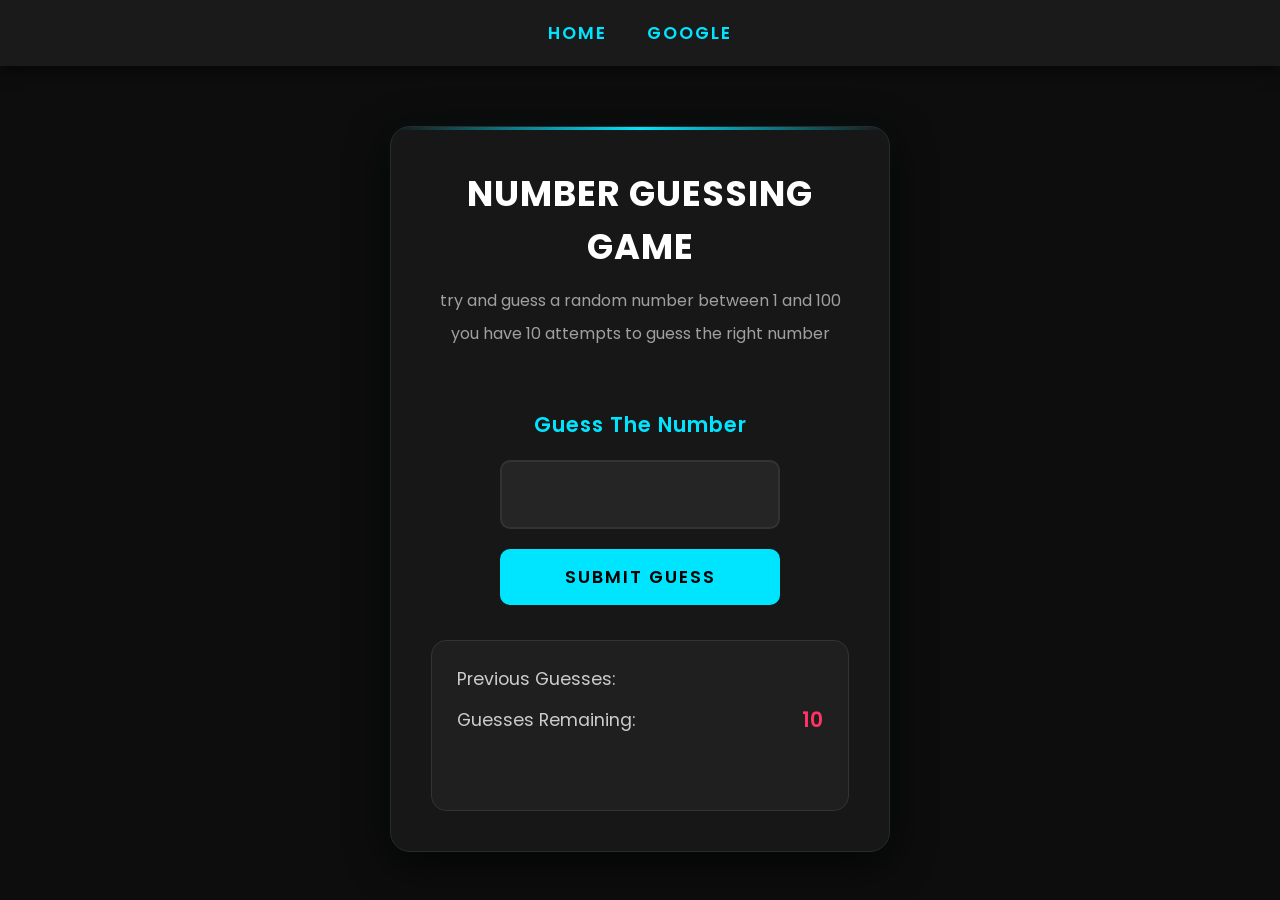
<file: guess the number/index.html>
<!DOCTYPE html>
<html lang="en">
<head>
    <meta charset="UTF-8">
    <meta name="viewport" content="width=device-width, initial-scale=1.0">
    <meta http-equiv="X-UA-Compatible" content="IE=edge">
    <title>Number guessing Game</title>
    <link rel="stylesheet" href="style.css">
</head>
<body>
    <nav>
        <a href="/"aria-current="page" >HOME</a>
        <a  target="_blank" href="https://www.google.com">google</a>
    </nav>
    <div id ="wrapper">
        <h1>Number Guessing Game</h1>
        <p>try and guess a random number between 1 and 100</p>
        <p>you have 10 attempts to guess the right number</p>
   <br>
   <form class="form">
    <label for="guessField" id ="guess" >Guess The Number</label>
    <input type="text" id ="guessField" class="guessField">
    <input type="submit" id="submit" value ="Submit Guess" class=" guessSubmit">
   </form>
   <div class="resultParas">
    <p>Previous Guesses: <span class="guesses"></span></p>
    <p>Guesses Remaining: <span class ="lastResult">10</span></p>
    <p class="lowOrHi"></p>
    

   </div>
    </div>
    <script src="index.js"></script>
    
</body>
</html>
</file>
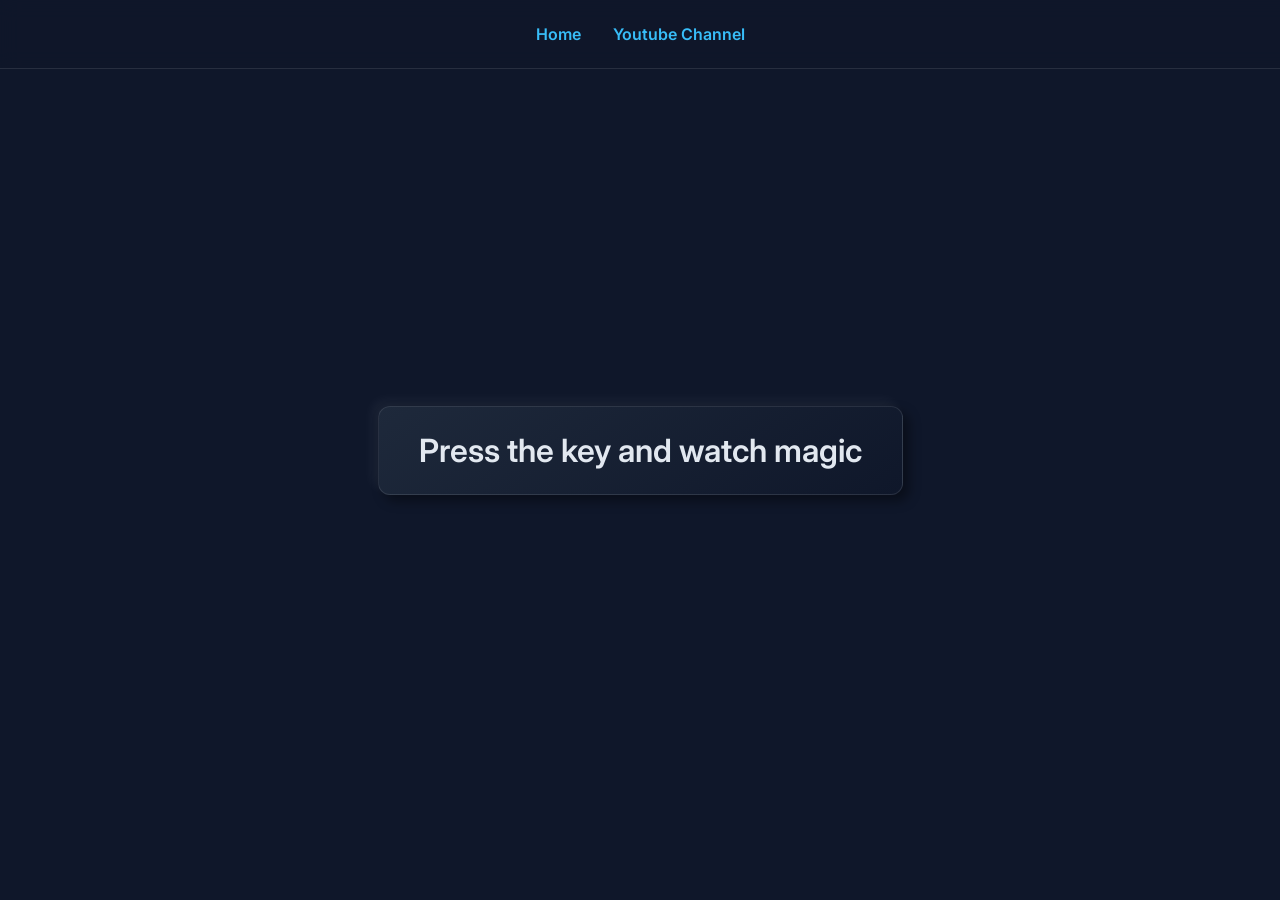
<file: keyboard/index.html>
<!DOCTYPE html>
<html lang="en">
<head>
    <meta charset="UTF-8">
    <meta name="viewport" content="width=device-width, initial-scale=1.0">
    <title>Keyboard</title>
    <link rel="stylesheet" href="style.css">
</head>
<body>
    <nav>
        <a href="/"aria-current="page">Home</a>
        <a target="_blank" href="https://www.youtube.com/">Youtube Channel</a>
    </nav>
    <div class ="project">
        <div id = "insert">
            <div class="key">Press the key and watch magic</div>
        </div>
    </div>  
    <script src="index.js"></script>
</body>
</html>
</file>
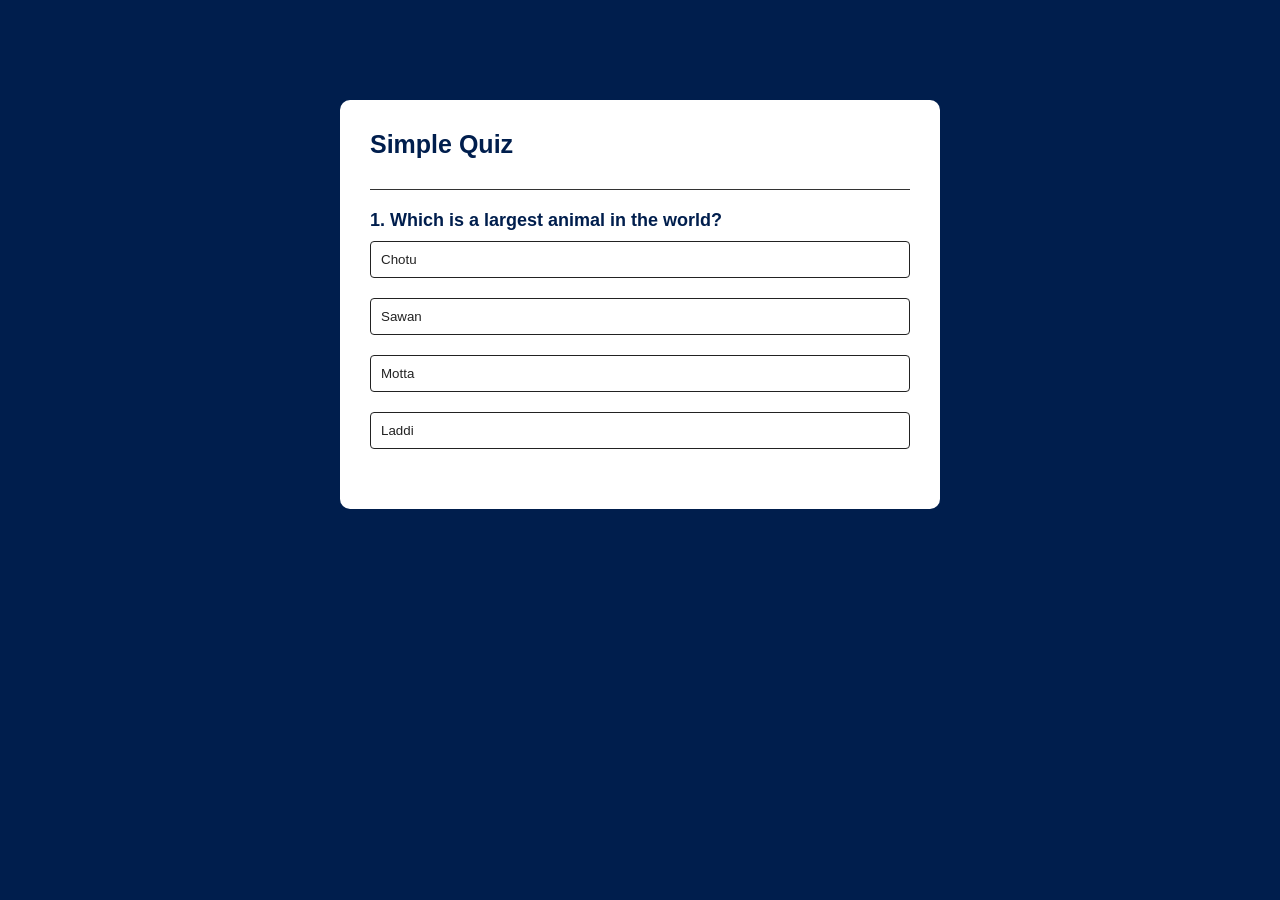
<file: QuizApp/index.html>
<!DOCTYPE html>
<html lang="en">
<head>
    <meta charset="UTF-8">
    <meta name="viewport" content="width=device-width, initial-scale=1.0">
    <title>Quiz App</title>
    <link rel="stylesheet" href="style.css">
</head>
<body>
    <div class="app">
        <h1>Simple Quiz</h1>
        <div class="quiz">
            <h2 id="question">Question goes here</h2>
            <div id="answer-buttons">
                <button class="btn">Answer 1</button>
                <button class="btn">Answer 2</button>
                <button class="btn">Answer 3</button>
                <button class="btn">Answer 4</button>
            </div>
            <button id="next-btn">Next</button>
        </div>
    </div>


    <script src="script.js"></script>
</body>
</html>
</file>
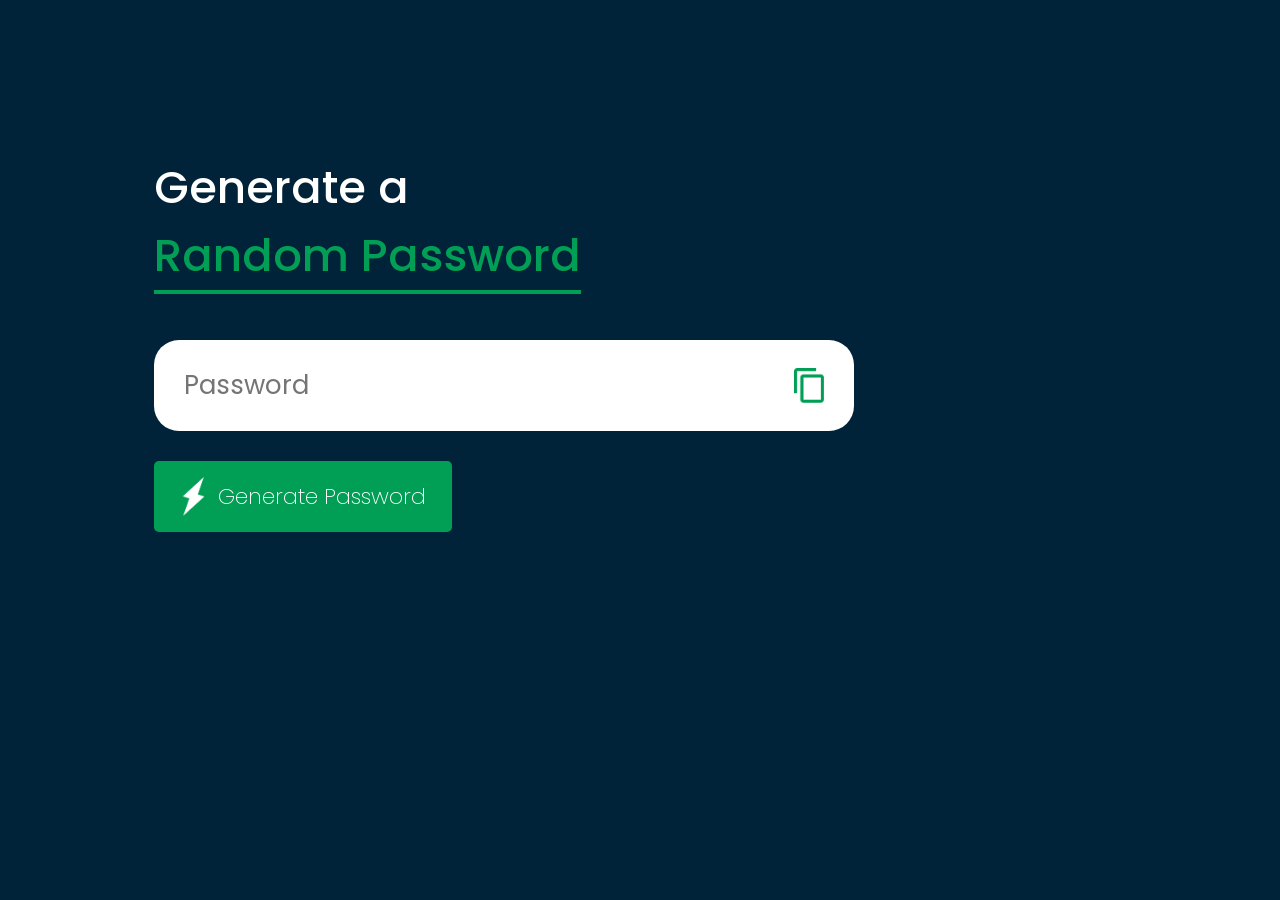
<file: random password/index.html>
<!DOCTYPE html>
<html lang="en">

<head>
    <meta charset="UTF-8">
    <meta name="viewport" content="width=device-width, initial-scale=1.0">
    <title>Random Password Generator</title>
    <link rel="preconnect" href="https://fonts.googleapis.com">
    <link rel="preconnect" href="https://fonts.gstatic.com" crossorigin>
    <link href="https://fonts.googleapis.com/css2?family=Poppins:wght@300;400;500;600&display=swap" rel="stylesheet">
    <link rel="stylesheet" href="style.css">
</head>

<body>
 <div class="container">
    <h1>Generate a <br><span>Random Password</span></h1>
    <div class="display">
        <input type="text" id="password" placeholder="Password">
        <img src="images-2/copy.png" onclick="copyPassword()" title="Copy password" alt="Copy">
    </div>
    <button onclick="createPassword()" id="btn"><img src="images-2/generate.png" alt="Generate">Generate Password</button>
 </div>

 <script>
    const passwordBox = document.getElementById("password");
    const length = 12;
    const upperCase = "ABCDEFGHIJKLMNOPQRSTUVWXYZ";
    const lowerCase = "abcdefghijklmnopqrstuvwxyz";
    const number = "0123456789";
    const specialSymbols = "!@#$%^&*()_+~|}{[]></-=";
    const allChars = upperCase + lowerCase + number + specialSymbols;

    function createPassword(){
        let password = "";
        password += upperCase[Math.floor(Math.random() * upperCase.length)];
        password += lowerCase[Math.floor(Math.random() * lowerCase.length)];
        password += number[Math.floor(Math.random() * number.length)];
        password += specialSymbols[Math.floor(Math.random() * specialSymbols.length)]; 
        
        while(length > password.length){
            password += allChars[Math.floor(Math.random() * allChars.length)];
        }
        passwordBox.value = password;
    }
    function copyPassword(){
        passwordBox.select();
        navigator.clipboard.writeText(passwordBox.value);

    }
   
       

 </script>
</body>
</html>
</file>
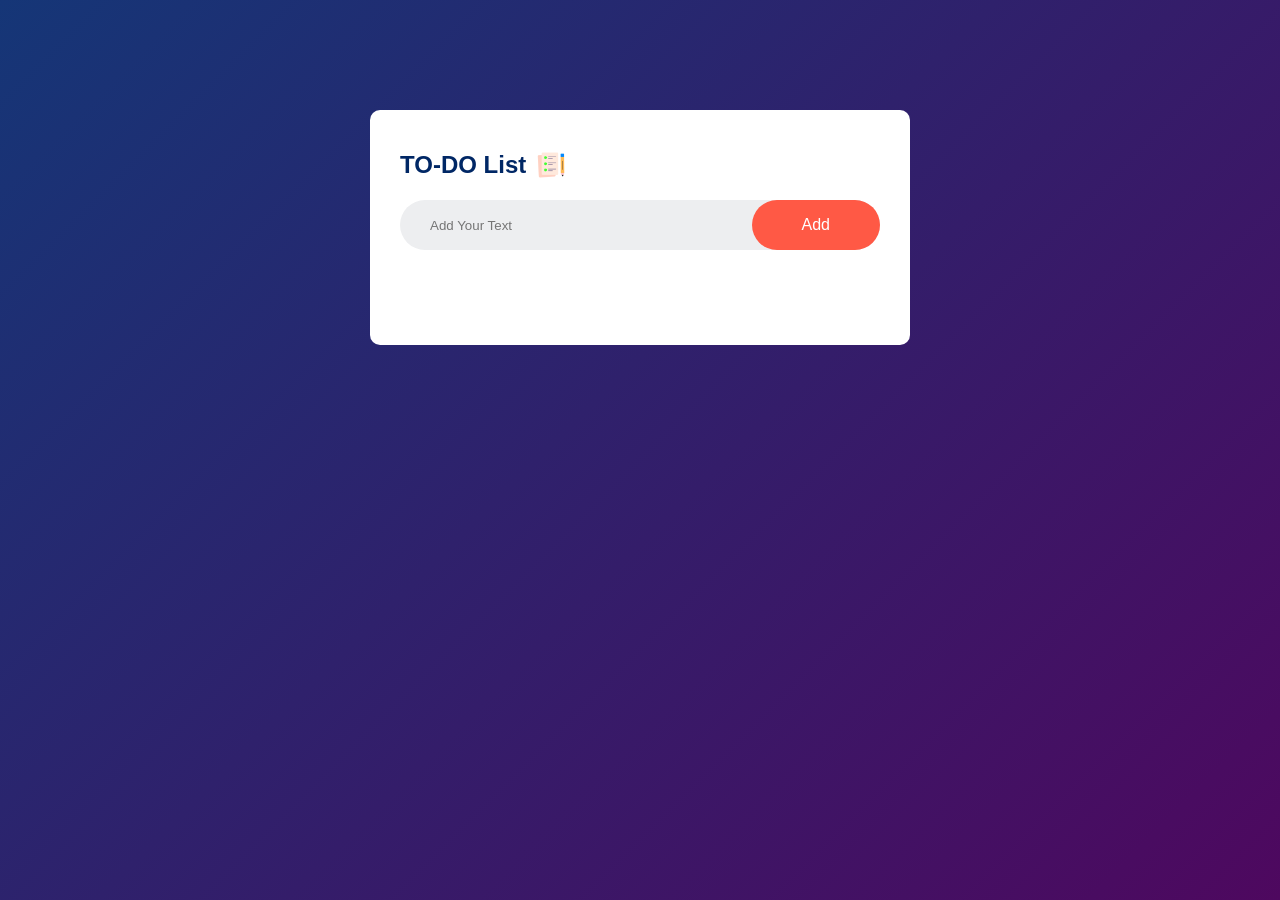
<file: todo/index.html>
<!DOCTYPE html>
<html lang="en">
<head>
    <meta charset="UTF-8">
    <meta name="viewport" content="width=device-width, initial-scale=1.0">
    <title>TO-DO List App</title>
    <link rel="stylesheet" href="style.css">
</head>
<body>
    <div class="container">
        <div class="todo-app">
            <h2>TO-DO List <img src="images/icon.png" alt=""></h2>
            <div class="row">
                <input type="text" id="input-box" placeholder="Add Your Text">
                <button onclick="AddTask()">Add</button>
            </div>
            <ul id="list-container">
                <!-- <li class="checked">Task 1</li>
                <li>Task 2</li>
                <li>Task 3</li> -->
                
            </ul>
        </div>
    </div>
    <script src="script.js"></script>
</body>
</html>
</file>
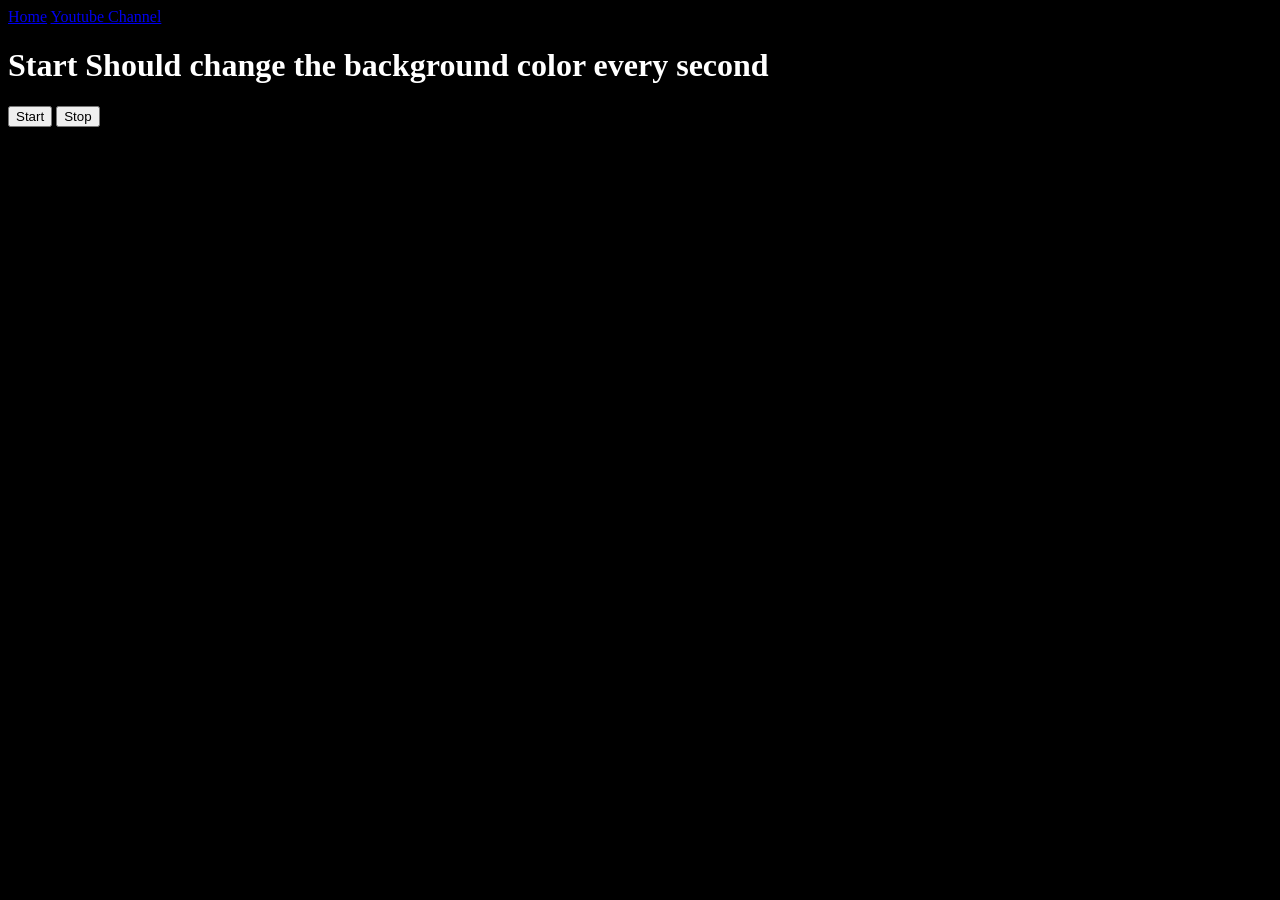
<file: unlimitedColor/index.html>
<!DOCTYPE html>
<html lang="en">

<head>
    <meta charset="UTF-8">
    <meta name="viewport" content="width=device-width, initial-scale=1.0">
    <title>Home</title>
</head>
<body style = "background-color: black;">
    <nav>
        <a href="/"aria-current="page">Home</a>
        <a target="_blank" href="https://www.youtube.com/">Youtube Channel</a>

    </nav>
    <h1 style="color: white">Start Should change the background color every second</h1>
    <button id ="start">Start</button>
    <button id ="stop">Stop</button>
    <script src="index.js"></script>

</body>

</html>
</file>
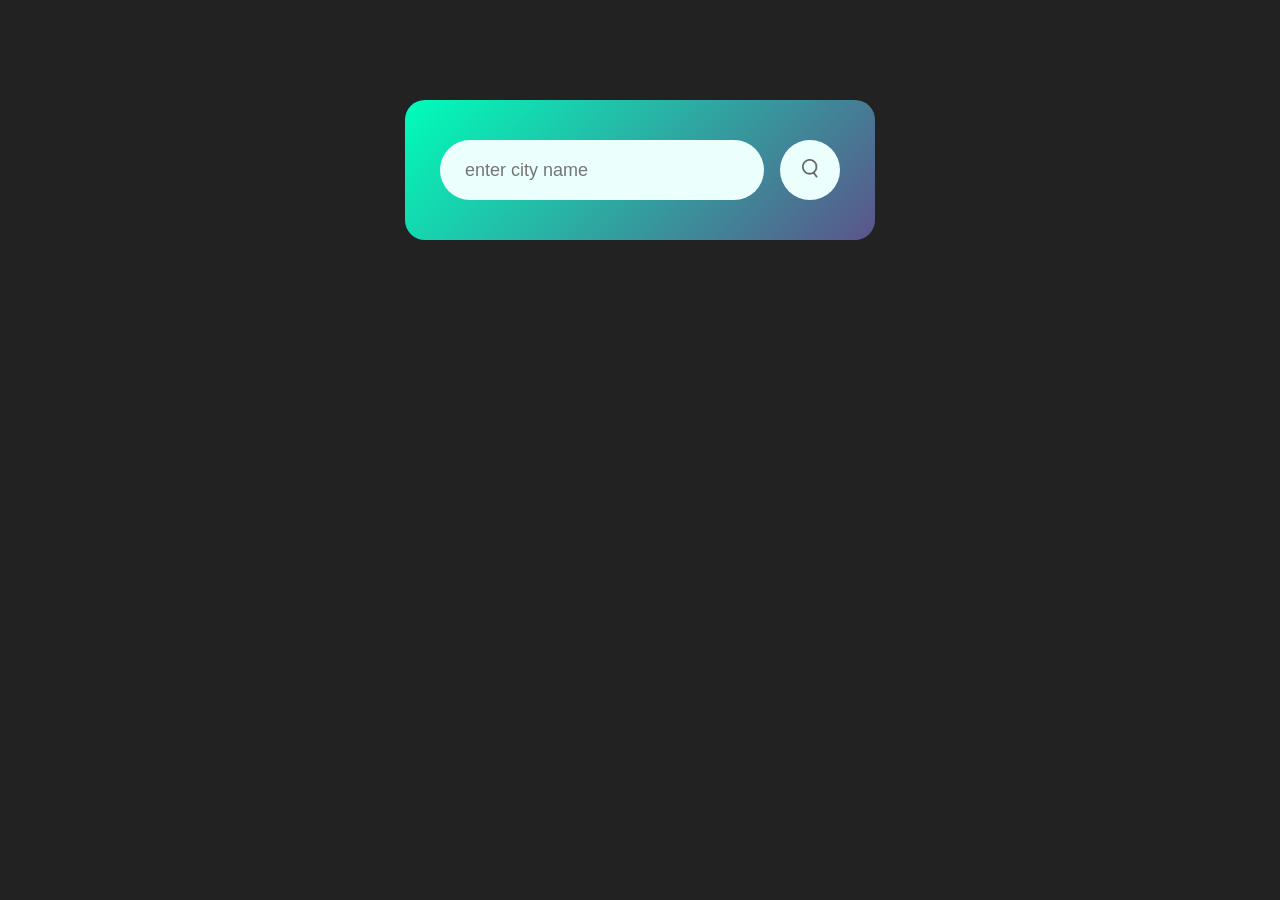
<file: weather app/index.html>
<!DOCTYPE html>
<html lang="en">
<head>
    <meta charset="UTF-8">
    <meta name="viewport" content="width=device-width, initial-scale=1.0">
    <title>Weather App</title>
    <link rel="stylesheet" href="style.css">
</head>
<body>
    <div class="card">
        <div class="search">
            <input type="text" placeholder="enter city name" spellcheck="false">
            <button><img src="images/search.png" alt="search icon"></button>
        </div>
        <div class="error">
            <p>INVALID CITY NAME</p>
        </div>
        <div class="weather">
            <img src="images/rain.png" class="weather-icon" alt="">
            <h1 class="temp">15°C</h1>
            <h2 class="city">New York</h2>
            <div class="details">
                <div class="col">
                    <img src="images/humidity.png" alt="">
                    <div>
                        <p class="humidity">50%</p>
                        <p>Humidity</p>
                    </div>
                </div>
                <div class="col">
                    <img src="images/wind.png" alt="">
                    <div>
                        <p class="wind">10km/h</p>
                        <p>Wind Speed</p>
                    </div>

                </div>
            </div>
        </div>
    </div>
    <script>
const apikey="25fccaa1e63f8eab2ecd393c6462b9c5";
const apiUrl="https://api.openweathermap.org/data/2.5/weather?units=metric&q=";
const searchbox=document.querySelector(".search input");
const searchbtn=document.querySelector(".search button");

async function checkweather(city){
    const response= await fetch(apiUrl+city+`&appid=${apikey}`);
    if(response.status==404){
        document.querySelector(".error").style.display="block";
        document.querySelector(".weather").style.display="none";
    }else{
    var data= await response.json();
    
    document.querySelector(".city").innerHTML=data.name;
    document.querySelector(".temp").innerHTML=Math.round(data.main.temp)+"°C";
    document.querySelector(".humidity").innerHTML=data.main.humidity+"%";
    document.querySelector(".wind").innerHTML=data.wind.speed+"km/h";
    if(data.weather[0].main=="Clouds"){
        document.querySelector(".weather-icon").src="images/clouds.png";
    }
    else if(data.weather[0].main=="Clear"){
        document.querySelector(".weather-icon").src="images/clear.png";
    }
    else if(data.weather[0].main=="Rain"){
        document.querySelector(".weather-icon").src="images/rain.png";
    }
    else if(data.weather[0].main=="Drizzle"){
        document.querySelector(".weather-icon").src="images/drizzle.png";
    }
    else if(data.weather[0].main=="Mist"){
        document.querySelector(".weather-icon").src="images/mist.png";
    }
    document.querySelector(".weather").style.display="block";
    document.querySelector(".error").style.display="none";
}

}
searchbtn.addEventListener('click',()=>{
  checkweather(searchbox.value);  
})


    </script>
    
</body>
</html>
</file>
<file: guess the number/style.css>
@import url('https://fonts.googleapis.com/css2?family=Poppins:wght@400;600&display=swap');

* {
    margin: 0;
    padding: 0;
    box-sizing: border-box;
    font-family: 'Poppins', sans-serif;
}

body {
    background-color: #0d0d0d;
    color: #e0e0e0;
    display: flex;
    flex-direction: column;
    align-items: center;
    min-height: 100vh;
}

nav {
    width: 100%;
    background-color: #1a1a1a;
    padding: 20px 30px;
    display: flex;
    justify-content: center;
    gap: 40px;
    box-shadow: 0 4px 15px rgba(0,0,0,0.6);
    margin-bottom: 60px;
}

nav a {
    color: #00e5ff;
    text-decoration: none;
    font-weight: 600;
    font-size: 1.1rem;
    transition: color 0.3s, text-shadow 0.3s;
    text-transform: uppercase;
    letter-spacing: 2px;
}

nav a:hover {
    color: #ffffff;
    text-shadow: 0 0 10px #00e5ff, 0 0 20px #00e5ff;
}

#wrapper {
    background: #171717;
    padding: 40px;
    border-radius: 20px;
    box-shadow: 0 10px 40px rgba(0, 0, 0, 0.8), 0 0 20px rgba(0, 229, 255, 0.05);
    max-width: 500px;
    width: 90%;
    text-align: center;
    border: 1px solid #2a2a2a;
    position: relative;
    overflow: hidden;
}

/* Optional subtle glow at the top edge of the card */
#wrapper::before {
    content: '';
    position: absolute;
    top: 0;
    left: 0;
    right: 0;
    height: 3px;
    background: linear-gradient(90deg, transparent, #00e5ff, transparent);
}

h1 {
    font-size: 2.2rem;
    color: #ffffff;
    margin-bottom: 15px;
    text-transform: uppercase;
    letter-spacing: 1px;
}

p {
    color: #a0a0a0;
    font-size: 1rem;
    margin-bottom: 8px;
}

.form {
    margin-top: 30px;
    display: flex;
    flex-direction: column;
    align-items: center;
    gap: 20px;
}

#guess {
    font-size: 1.3rem;
    font-weight: 600;
    color: #00e5ff;
    letter-spacing: 1px;
}

.guessField {
    background-color: #252525;
    border: 2px solid #333;
    color: #fff;
    padding: 15px;
    border-radius: 10px;
    font-size: 1.5rem;
    width: 100%;
    max-width: 280px;
    text-align: center;
    transition: all 0.3s ease;
    outline: none;
}

.guessField:focus {
    border-color: #00e5ff;
    box-shadow: 0 0 15px rgba(0, 229, 255, 0.3);
    background-color: #1e1e1e;
}

.guessSubmit {
    background-color: #00e5ff;
    color: #000;
    border: none;
    padding: 15px 30px;
    border-radius: 10px;
    font-size: 1.1rem;
    font-weight: 600;
    cursor: pointer;
    transition: background-color 0.3s, transform 0.1s, box-shadow 0.3s;
    width: 100%;
    max-width: 280px;
    text-transform: uppercase;
    letter-spacing: 2px;
}

.guessSubmit:hover {
    background-color: #00b3cc;
    box-shadow: 0 0 20px rgba(0, 229, 255, 0.4);
}

.guessSubmit:active {
    transform: scale(0.96);
}

.resultParas {
    margin-top: 35px;
    background-color: #1f1f1f;
    padding: 25px;
    border-radius: 15px;
    border: 1px solid #333;
}

.resultParas p {
    margin-bottom: 12px;
    font-size: 1.1rem;
    color: #ccc;
    display: flex;
    justify-content: space-between;
    align-items: center;
}

.resultParas p:last-child {
    margin-bottom: 0;
    justify-content: center;
}

.guesses {
    color: #ffffff;
    font-weight: 600;
    letter-spacing: 1px;
}

.lastResult {
    color: #ff3366; /* Bright pinkish-red for attempts */
    font-weight: 600;
    font-size: 1.3rem;
}

.lowOrHi {
    font-weight: 600;
    font-size: 1.3rem;
    margin-top: 20px;
    min-height: 30px;
    color: #ffd700; /* Default color, can be updated via JS */
}
</file>
<file: keyboard/style.css>
@import url('https://fonts.googleapis.com/css2?family=Inter:wght@400;600&display=swap');

body {
    background-color: #0f172a;
    color: #f8fafc;
    font-family: 'Inter', sans-serif;
    margin: 0;
    height: 100vh;
    display: flex;
    flex-direction: column;
    align-items: center;
    justify-content: center;
}

nav {
    position: absolute;
    top: 0;
    width: 100%;
    padding: 1.5rem;
    display: flex;
    justify-content: center;
    gap: 2rem;
    background: rgba(15, 23, 42, 0.8);
    backdrop-filter: blur(10px);
    border-bottom: 1px solid rgba(255, 255, 255, 0.1);
}

nav a {
    color: #38bdf8;
    text-decoration: none;
    font-weight: 600;
    transition: color 0.3s ease;
}

nav a:hover {
    color: #7dd3fc;
}

.project {
    display: flex;
    justify-content: center;
    align-items: center;
    text-align: center;
    width: 100%;
    max-width: 800px;
    padding: 2rem;
}

#insert {
    display: flex;
    gap: 1.5rem;
    flex-wrap: wrap;
    justify-content: center;
    align-items: center;
}

.key {
    background: linear-gradient(145deg, #1e293b, #0f172a);
    border: 1px solid rgba(255, 255, 255, 0.1);
    box-shadow: 
        6px 6px 12px rgba(0, 0, 0, 0.4),
        -6px -6px 12px rgba(255, 255, 255, 0.05);
    padding: 1.5rem 2.5rem;
    border-radius: 12px;
    font-size: 2rem;
    font-weight: 600;
    color: #e2e8f0;
    display: flex;
    flex-direction: column;
    align-items: center;
    min-width: 120px;
    text-align: center;
    transition: all 0.2s ease;
}

.key small {
    font-size: 0.9rem;
    color: #94a3b8;
    margin-top: 0.75rem;
    text-transform: uppercase;
    letter-spacing: 1.5px;
}

.key:hover {
    transform: translateY(-2px);
    box-shadow: 
        8px 8px 16px rgba(0, 0, 0, 0.5),
        -8px -8px 16px rgba(255, 255, 255, 0.06);
    border-color: rgba(56, 189, 248, 0.3);
}

@keyframes pressAnimation {
    0% { transform: scale(1); }
    50% { transform: scale(0.95); }
    100% { transform: scale(1); }
}

.pressed {
    animation: pressAnimation 0.15s ease-in-out;
}
</file>
<file: QuizApp/style.css>
*{
    margin: 0;
    padding: 0;
    font-family: 'Poppins',sans-serif;
    box-sizing: border-box;
}
body{
    background: #001e4d;
}
.app{
    background: #fff;
    width: 90%;
    max-width: 600px;
    margin: 100px auto 0;
    border-radius: 10px;
    padding: 30px;
    
}
.app h1{
    font-size: 25px;
    color: #001e4d;
    font-weight: 600;
    border-bottom: 1px solid #333;
    padding-bottom: 30px;

}
.quiz{
    padding: 20px 0;
}
.quiz h2{
    font-size: 18px;
    color: #001e4d;
    font-weight: 600;
}
.btn{
    background: white;
    color:#222;
    font-weight: 500;
    width: 100%;
    border: 1px solid #222;
    padding: 10px;
    margin: 10px 0;
    text-align: left;
    border-radius: 4px;
    cursor: pointer;
    transition: all 0.3s;
}
.btn:hover:not([disabled]){
    background:#222;
    color: #fff;
}
.btn:disabled{
    cursor: no-drop;
}
.correct{
    background: #9aeabc;
}
.incorrect{
    background: #ff9393;
}
#next-btn{
    background: #001e4d;
    color: #fff;
    font-weight: 500;
    width: 150px;
    padding: 10px;
    margin: 20px auto 0;
    border-radius: 10px;
    cursor: pointer;
    display: none;
}
</file>
<file: random password/style.css>
*{
    margin: 0;
    padding: 0;
    font-family: 'Poppins', sans-serif;
    box-sizing: border-box;
}

body{
    background-color: #002339;
    color: #fff;
}
.container{
    margin: 12%;
    width: 90%;
    max-width: 700px;

}
.display{
    width: 100%;
    margin-top: 50px;
    margin-bottom: 30px;
    background: white; 
    color: #333;
    display: flex;
    align-items: center;
    justify-content: space-between;
    padding: 26px 30px;
    border-radius: 25px;
}
.container h1{
    font-weight: 500;
    font-size: 45px;
}
.container h1 span{
    color: #019f55;
    border-bottom: 4px solid #019f55;
    padding-bottom: 3px;
}
.display img{
    width: 30px;
    cursor: pointer;
}
.display input{
    border: 0;
    outline: 0;
    font-size: 26px;
    flex: 1;
    width: 100%;
    margin-right: 15px;
}
.container button img{
    width: 28px;
    margin-right: 10px;
}
.container button{
    border: 0;
    outline: 0;
    background: #019f55;
    color: #fff;
    font-size: 22px;
    font-weight: 200;
    display: flex;
    align-items: center;
    justify-content: center;
    padding: 16px 26px;
    border-radius: 5px;
    cursor: pointer;
    transition: background 0.2s;
}
.container button:hover{
    background: #018647;
}
</file>
<file: todo/style.css>
*{
    margin:0;
    padding: 0;
    font-family: 'Poppins', sans-serif;
    box-sizing: border-box;
}
.container{
    width:100%;
    min-height: 100vh;
    background:linear-gradient(135deg,#153677,#4e085f);
    padding: 10px;
}
.todo-app{
    width: 100%;
    max-width:540px;
    background:#fff;
   margin: 100px auto 20px;
   padding: 40px 30px 70px;
   border-radius: 10px;
}
.todo-app h2{
    color:#002765;
    display: flex;
    align-items: center;
    margin-bottom: 20px;
}
.todo-app img{
    width:30px;
    margin-left: 10px;
}
.row{
    display: flex;
    align-items: center;
    justify-content: space-between;
    background: #edeef0;
    border-radius: 30px;
    padding-left: 20px;
    margin-bottom: 25px;
    
}
input{
    flex: 1;
    border: none;
    outline: none;
    background: transparent;
    padding:10px ;
}
button{
    border: none;
    outline: none;
    padding: 16px 50px;
    border-radius: 30px;
    background: #ff5945;
    color: #fff;
    font-size: 16px;
    cursor: pointer;
}
ul li{
    list-style: none;
    font-size: 17px;
    padding: 12px 8px 12px 50px;
    user-select: none;
    cursor: pointer;
    position: relative;
}
ul li::before{
     content: '';
     position: absolute;
     height: 28px;
     width: 28px;
     border-radius: 50%;
     background-image: url(images/unchecked.png);
     background-size: cover;
     background-position: center;
     top:12px;
     left:8px;
}
ul li.checked{
    color:#555;
    text-decoration: line-through;
}
ul li.checked::before{
    background-image: url(images/checked.png);

}

ul li span{
    position: absolute;
    right:0;
    top:5px;
    width: 40px;
    height: 40px;
    font-size: 22px;
    color: #555;
    line-height: 40px;
    text-align: center;
    border-radius: 50%;
}
ul li span:hover{
    background: #edeef0;
}
</file>
<file: weather app/style.css>
*{
    margin:0;
    padding:0;
    font-family:'Poppins',sans-serif;
    box-sizing:border-box;
}
body{
    background:#222;
}
.card{
    width:90%;
    max-width:470px;
    background:linear-gradient(135deg,#00feba,#5b548a);
    color:#fff;
    margin:100px auto 0;
    border-radius:20px;
    padding:40px 35px;
    text-align:center;

}
.search{
    width:100%;
    display:flex;
    align-items:center;
   justify-content: space-between;
    
}
.search input{
    border:0;
    outline:0;
    background:#ebfffc;
    color:#555;
    padding:10px 25px;
    height:60px;
    border-radius:30px;
    flex:1;
    margin-right:16px;
    font-size:18px;
}
.search button{
     border:0;
     outline:0;
     background:#ebfffc;
     border-radius: 50%;
     width:60px;
     height:60px;
     cursor: pointer;
    
}
.search button img{
    width:16px;
}
.weather-icon{
    width: 170px;
    margin-top: 30px;
}
.weather h1{
    font-size: 80px;
    font-weight: 500;
}
.weather h2{
    font-size: 45px;
    font-weight: 400;
    margin-top: -10px;
}
.details{
    display:flex;
    align-items: center;
    justify-content: space-between;
   padding:0 20px;
   margin-top: 50px;
}
.col{
    display: flex;
    align-items: center;
    text-align: left;
}
.col img{
    width: 40px;
    margin-right: 10px;
}
.humidity,.wind{
    font-size: 28px;
    margin-top: -6px;
}
.weather{
    display: none;
}
.error{
    text-align: left;
    margin-left: 10px;
    font-size: 14px;
    margin-top: 10px;
    display: none;
}
</file>
